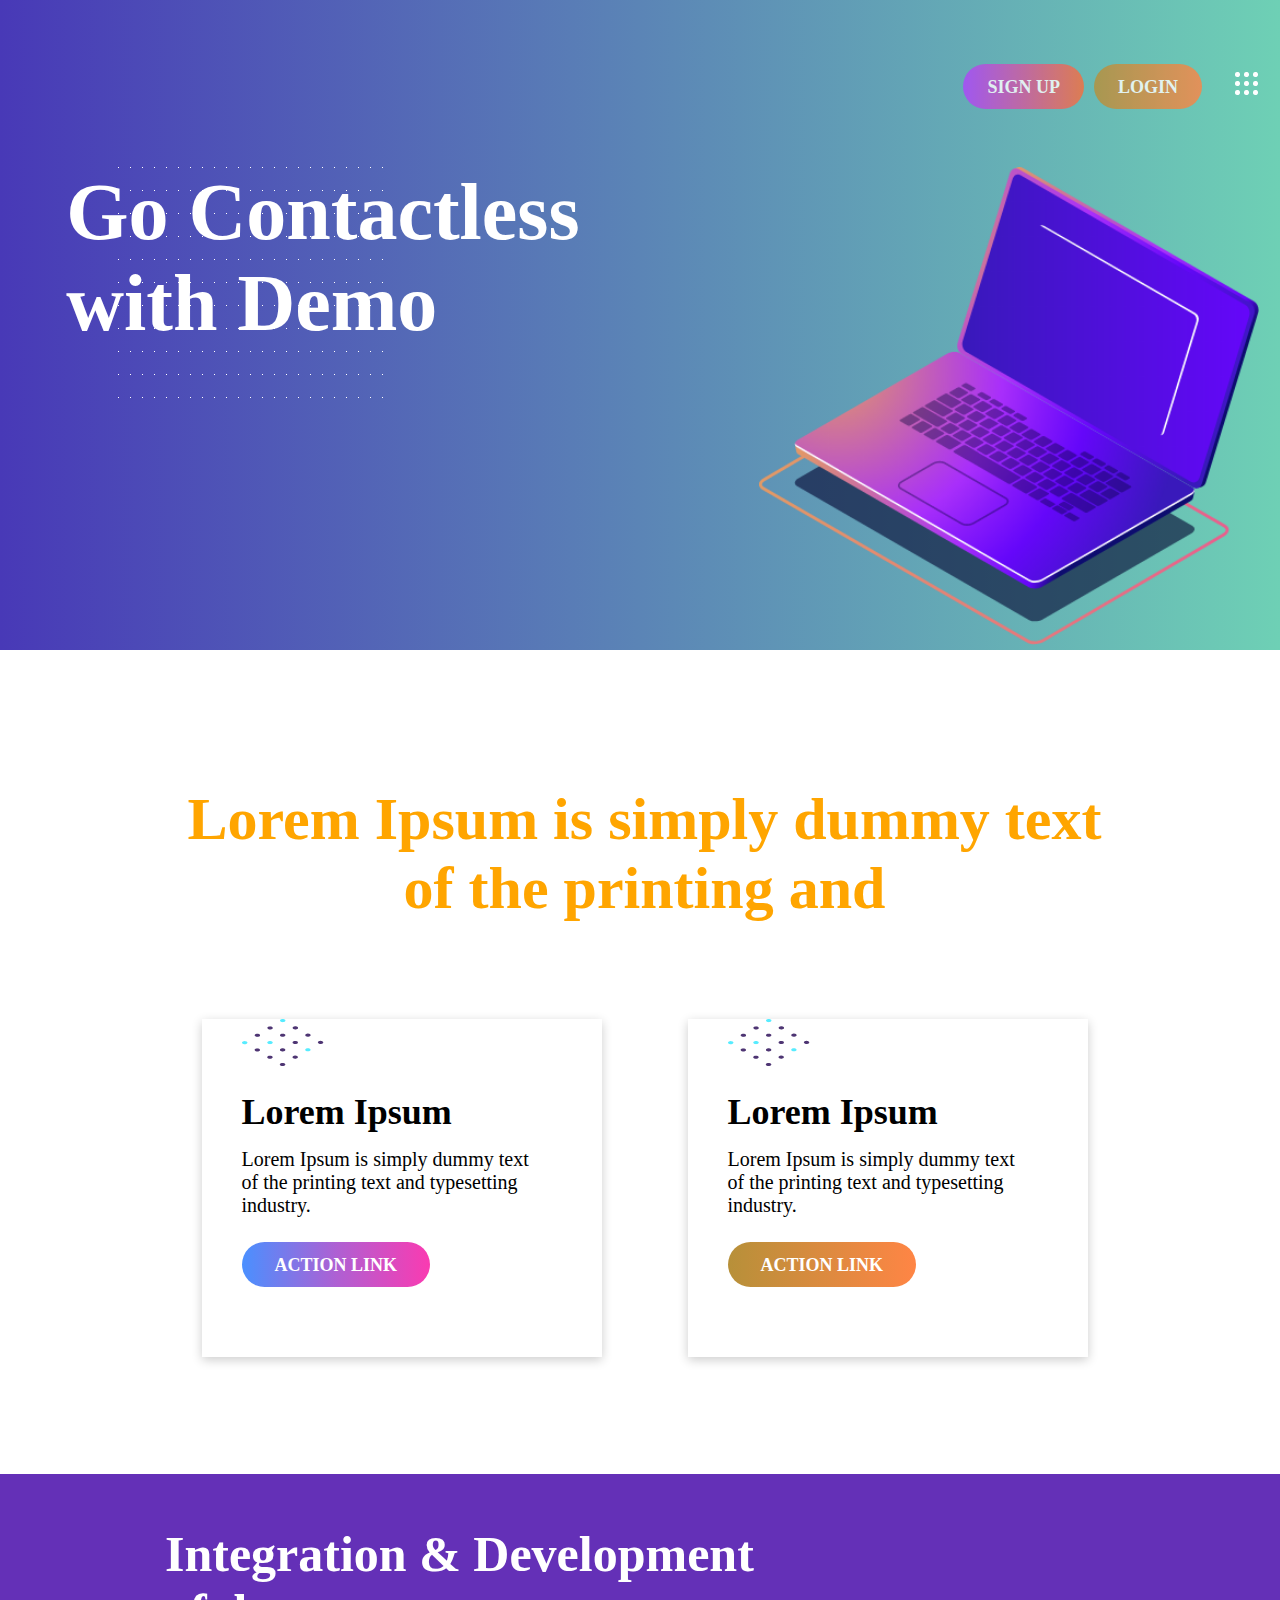
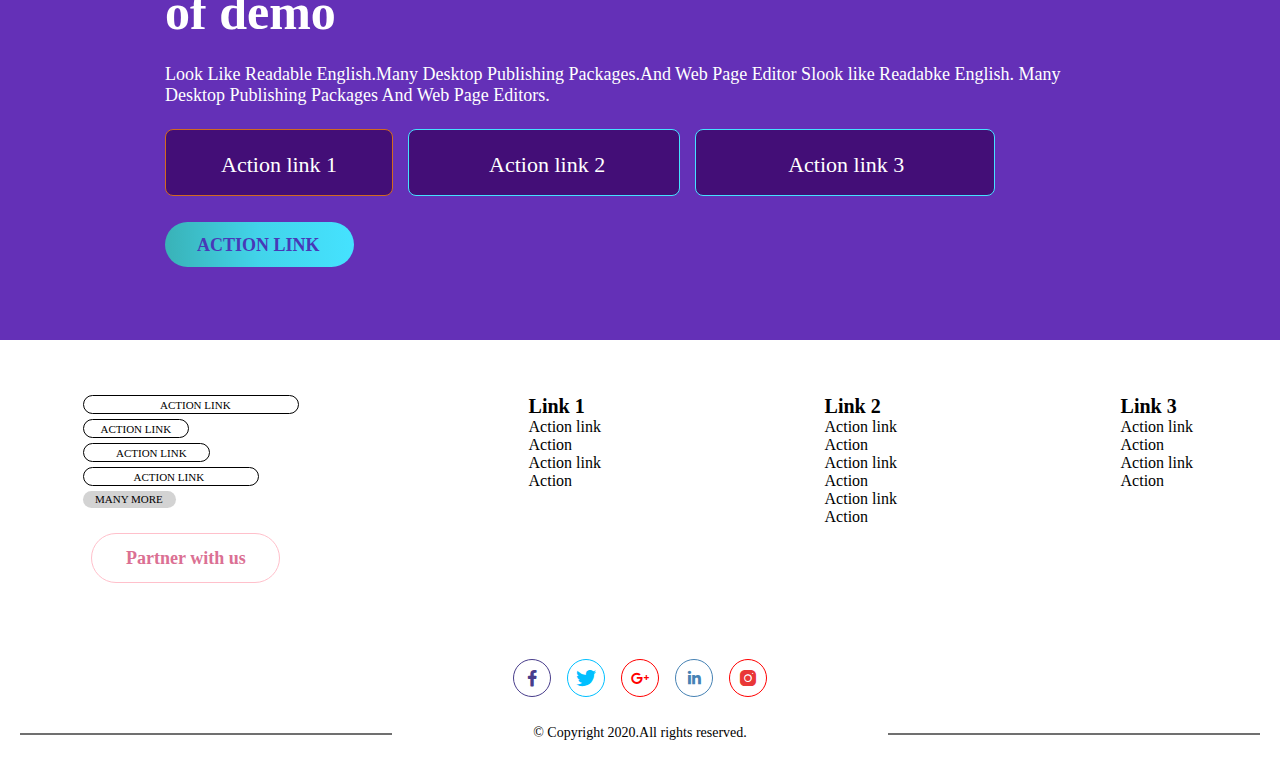
<file: index.html>
<!DOCTYPE html>
<html lang="en">

<head>
    <meta charset="UTF-8">
    <meta http-equiv="X-UA-Compatible" content="IE=edge">
    <meta name="viewport" content="width=device-width, initial-scale=1.0">
    <title>Document</title>
    <link rel="stylesheet" href="style.css">
    <link rel="stylesheet" href="MyIcons/style.css">

    <link rel="preconnect" href="https://fonts.googleapis.com">
    <link rel="preconnect" href="https://fonts.gstatic.com" crossorigin>
    <link href="https://fonts.googleapis.com/css2?family=Montserrat:wght@300;400;600;700&display=swap" rel="stylesheet">
</head>

<body>
    <header class="banner-section">
        <nav class="top-buttons-container">
            <button class="first-btn signup-btn">SIGN UP</button>
            <button class="first-btn login-btn">LOGIN</button>
            <a href="#"><img src="MyFiles/menu.png" alt="menu" class="menu"></a>
        </nav>
        <div class="heading-container">
            <h1 class="banner-heading">Go Contactless with Demo</h1>
            <img src="MyFiles/laptop.png" alt="laptop" class="laptop-img">
        </div>

    </header>
    <main>
        <section class="lorem-section">
            <h1 class="lorem-heading">Lorem Ipsum is simply dummy text of the printing and</h1>
            <div class="lorem-card-container">
                <div class="card-container card-1">
                    <img src="MyFiles/diamond.png" alt="diamond-dots">
                    <h1 class="card-heading">Lorem Ipsum</h1>
                    <p class="description">Lorem Ipsum is simply dummy text of the printing text and typesetting
                        industry.</p>
                    <button class="sec-action-link action-link1">ACTION LINK</button>
                </div>
                <div class="card-container card-2">
                    <img src="MyFiles/diamond.png" alt="diamond-dots">
                    <h1 class="card-heading">Lorem Ipsum</h1>
                    <p class="description">Lorem Ipsum is simply dummy text of the printing text and typesetting
                        industry.</p>
                    <button class="sec-action-link action-link2">ACTION LINK</button>
                </div>
            </div>
        </section>

        <section class="integration-section">
            <h1 class="integration-heading">Integration & Development of demo</h1>
            <p class="integration-description">Look Like Readable English.Many Desktop Publishing Packages.And Web Page
                Editor
                Slook like Readabke
                English.
                Many Desktop Publishing Packages And Web Page Editors.
            </p>
            <div class="integration-btn-container">
                <button class="btn btn1">Action link 1</button>
                <button class="btn btn2">Action link 2</button>
                <button class="btn btn3">Action link 3</button>
            </div>
            <button class="btn4">ACTION LINK</button>
        </section>

        <section class="links-section">
            <div class="links-section-container">
                <div class="links-btn-container">
                    <button class="sec-4-btn sec-4-btn1">ACTION LINK</button>
                    <button class="sec-4-btn sec-4-btn2">ACTION LINK</button>
                    <button class="sec-4-btn sec-4-btn3">ACTION LINK</button>
                    <button class="sec-4-btn sec-4-btn4">ACTION LINK</button>
                    <button class="sec-4-btn disabled-btn disabled">MANY MORE</button>
                    <div>
                        <button class="partner-btn pt1">Partner with us</button>
                    </div>
                </div>

                <div class="link-list1">
                    <h3 class="list-head">Link 1</h3>
                    <ul class="link-list">
                        <li><a href="#0" class="link-ele">Action link</a></li>
                        <li><a href="#0" class="link-ele">Action</a></li>
                        <li><a href="#0" class="link-ele">Action link</a></li>
                        <li><a href="#0" class="link-ele">Action</a></li>
                    </ul>

                </div>

                <div class="link-list2">
                    <h3 class="list-head">Link 2</h3>
                    <ul class="link-list">
                        <li><a href="#0" class="link-ele">Action link</a></li>
                        <li><a href="#0" class="link-ele">Action</a></li>
                        <li><a href="#0" class="link-ele">Action link</a></li>
                        <li><a href="#0" class="link-ele">Action</a></li>
                        <li><a href="#0" class="link-ele">Action link</a></li>
                        <li><a href="#0" class="link-ele">Action</a></li>
                    </ul>

                </div>
                <div class="link-list3">
                    <h3 class="list-head">Link 3</h3>
                    <ul class="link-list">
                        <li><a href="#0" class="link-ele">Action link</a></li>
                        <li><a href="#0" class="link-ele">Action</a></li>
                        <li><a href="#0" class="link-ele">Action link</a></li>
                        <li><a href="#0" class="link-ele">Action</a></li>
                    </ul>

                </div>
            </div>

            <div class="pt-container">
                <button class="partner-btn pt2">Partner with us</button>
            </div>

        </section>
    </main>
    <footer class="footer-section">
        <div class="icons-container">
            <a href="#0" class="icon-icons8-facebook-f icon icon-1"></a>
            <a href="#0" class="icon-icons8-twitter icon icon-2"></a>
            <a href="#0" class="icon-icons8-google-plus icon icon-3"></a>
            <a href="#0" class="icon-icons8-linkedin-2 icon icon-4"></a>
            <a href="#0" class="icon-icons8-instagram icon icon-5"></a>
        </div>

        <div class="copyright">
            <span class="copy">&copy Copyright 2020.All rights reserved.</span>
        </div>
    </footer>


</body>

</html>
</file>
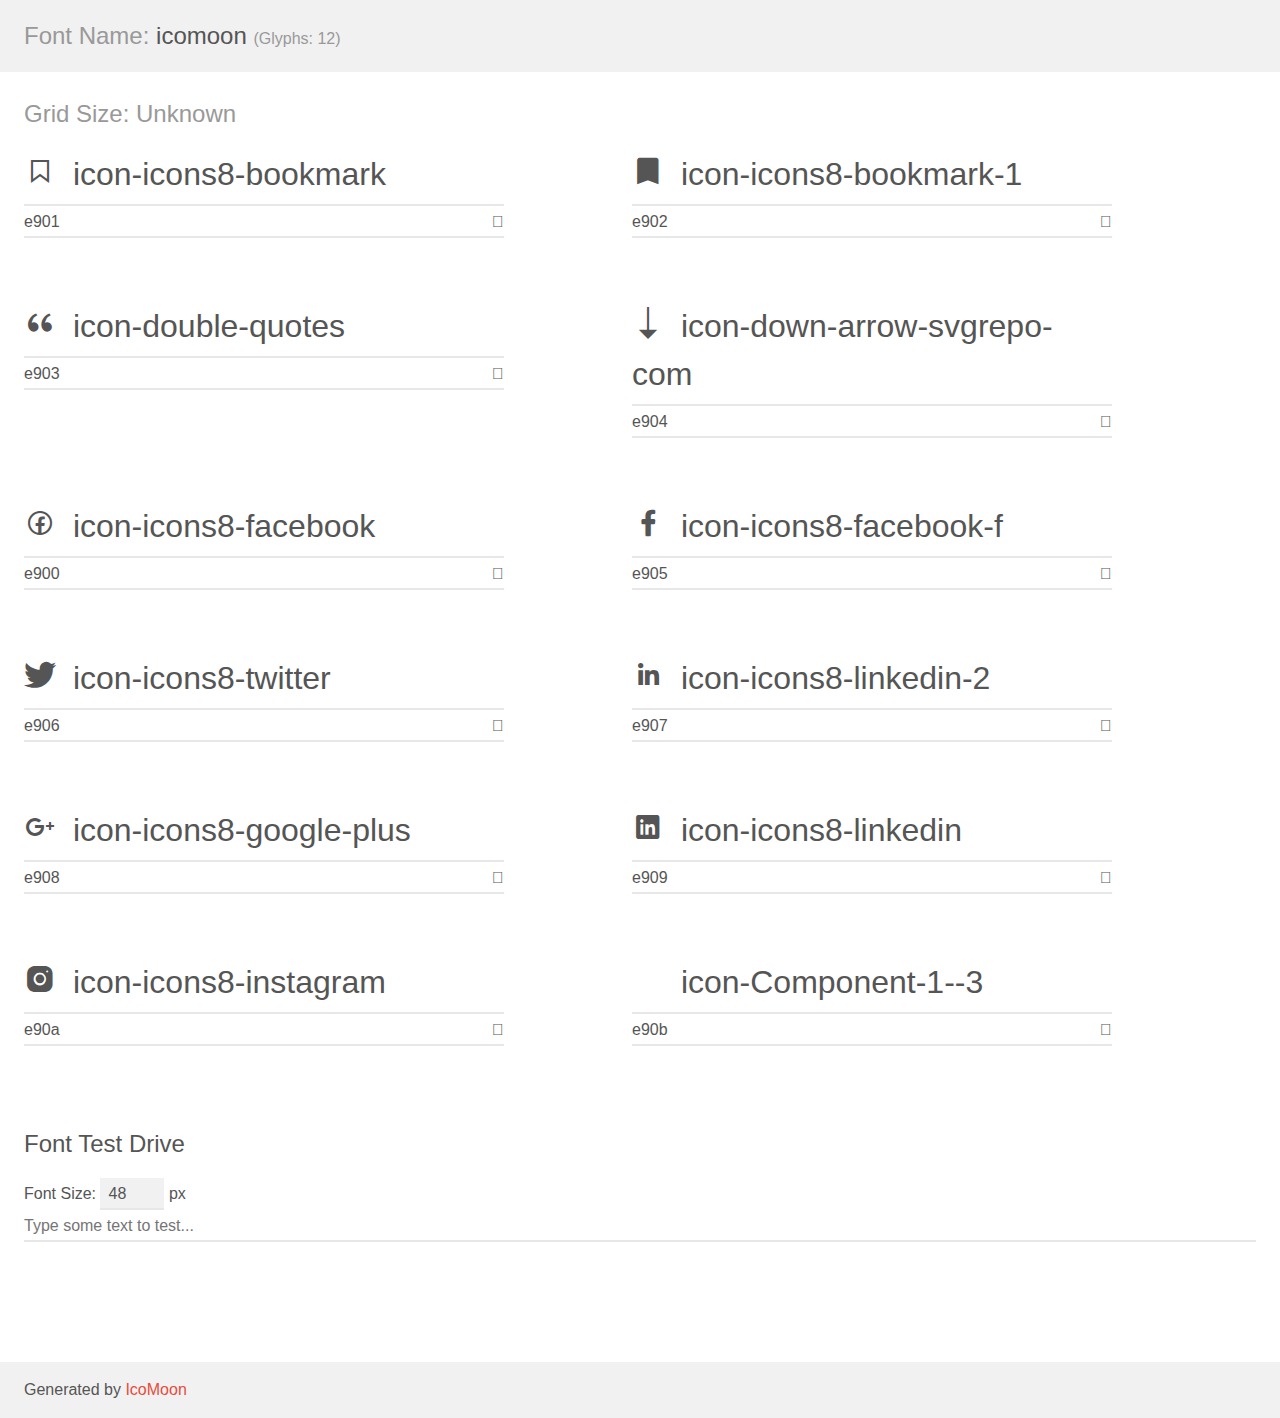
<file: MyIcons/demo.html>
<!doctype html>
<html>
<head>
    <meta charset="utf-8">
    <title>IcoMoon Demo</title>
    <meta name="description" content="An Icon Font Generated By IcoMoon.io">
    <meta name="viewport" content="width=device-width, initial-scale=1">
    <link rel="stylesheet" href="demo-files/demo.css">
    <link rel="stylesheet" href="style.css"></head>
<body>
    <div class="bgc1 clearfix">
        <h1 class="mhmm mvm"><span class="fgc1">Font Name:</span> icomoon <small class="fgc1">(Glyphs:&nbsp;12)</small></h1>
    </div>
    <div class="clearfix mhl ptl">
        <h1 class="mvm mtn fgc1">Grid Size: Unknown</h1>
        <div class="glyph fs1">
            <div class="clearfix bshadow0 pbs">
                <span class="icon-icons8-bookmark"></span>
                <span class="mls"> icon-icons8-bookmark</span>
            </div>
            <fieldset class="fs0 size1of1 clearfix hidden-false">
                <input type="text" readonly value="e901" class="unit size1of2" />
                <input type="text" maxlength="1" readonly value="&#xe901;" class="unitRight size1of2 talign-right" />
            </fieldset>
            <div class="fs0 bshadow0 clearfix hidden-true">
                <span class="unit pvs fgc1">liga: </span>
                <input type="text" readonly value="" class="liga unitRight" />
            </div>
        </div>
        <div class="glyph fs1">
            <div class="clearfix bshadow0 pbs">
                <span class="icon-icons8-bookmark-1"></span>
                <span class="mls"> icon-icons8-bookmark-1</span>
            </div>
            <fieldset class="fs0 size1of1 clearfix hidden-false">
                <input type="text" readonly value="e902" class="unit size1of2" />
                <input type="text" maxlength="1" readonly value="&#xe902;" class="unitRight size1of2 talign-right" />
            </fieldset>
            <div class="fs0 bshadow0 clearfix hidden-true">
                <span class="unit pvs fgc1">liga: </span>
                <input type="text" readonly value="" class="liga unitRight" />
            </div>
        </div>
        <div class="glyph fs1">
            <div class="clearfix bshadow0 pbs">
                <span class="icon-double-quotes"></span>
                <span class="mls"> icon-double-quotes</span>
            </div>
            <fieldset class="fs0 size1of1 clearfix hidden-false">
                <input type="text" readonly value="e903" class="unit size1of2" />
                <input type="text" maxlength="1" readonly value="&#xe903;" class="unitRight size1of2 talign-right" />
            </fieldset>
            <div class="fs0 bshadow0 clearfix hidden-true">
                <span class="unit pvs fgc1">liga: </span>
                <input type="text" readonly value="" class="liga unitRight" />
            </div>
        </div>
        <div class="glyph fs1">
            <div class="clearfix bshadow0 pbs">
                <span class="icon-down-arrow-svgrepo-com"></span>
                <span class="mls"> icon-down-arrow-svgrepo-com</span>
            </div>
            <fieldset class="fs0 size1of1 clearfix hidden-false">
                <input type="text" readonly value="e904" class="unit size1of2" />
                <input type="text" maxlength="1" readonly value="&#xe904;" class="unitRight size1of2 talign-right" />
            </fieldset>
            <div class="fs0 bshadow0 clearfix hidden-true">
                <span class="unit pvs fgc1">liga: </span>
                <input type="text" readonly value="" class="liga unitRight" />
            </div>
        </div>
        <div class="glyph fs1">
            <div class="clearfix bshadow0 pbs">
                <span class="icon-icons8-facebook"></span>
                <span class="mls"> icon-icons8-facebook</span>
            </div>
            <fieldset class="fs0 size1of1 clearfix hidden-false">
                <input type="text" readonly value="e900" class="unit size1of2" />
                <input type="text" maxlength="1" readonly value="&#xe900;" class="unitRight size1of2 talign-right" />
            </fieldset>
            <div class="fs0 bshadow0 clearfix hidden-true">
                <span class="unit pvs fgc1">liga: </span>
                <input type="text" readonly value="" class="liga unitRight" />
            </div>
        </div>
        <div class="glyph fs1">
            <div class="clearfix bshadow0 pbs">
                <span class="icon-icons8-facebook-f"></span>
                <span class="mls"> icon-icons8-facebook-f</span>
            </div>
            <fieldset class="fs0 size1of1 clearfix hidden-false">
                <input type="text" readonly value="e905" class="unit size1of2" />
                <input type="text" maxlength="1" readonly value="&#xe905;" class="unitRight size1of2 talign-right" />
            </fieldset>
            <div class="fs0 bshadow0 clearfix hidden-true">
                <span class="unit pvs fgc1">liga: </span>
                <input type="text" readonly value="" class="liga unitRight" />
            </div>
        </div>
        <div class="glyph fs1">
            <div class="clearfix bshadow0 pbs">
                <span class="icon-icons8-twitter"></span>
                <span class="mls"> icon-icons8-twitter</span>
            </div>
            <fieldset class="fs0 size1of1 clearfix hidden-false">
                <input type="text" readonly value="e906" class="unit size1of2" />
                <input type="text" maxlength="1" readonly value="&#xe906;" class="unitRight size1of2 talign-right" />
            </fieldset>
            <div class="fs0 bshadow0 clearfix hidden-true">
                <span class="unit pvs fgc1">liga: </span>
                <input type="text" readonly value="" class="liga unitRight" />
            </div>
        </div>
        <div class="glyph fs1">
            <div class="clearfix bshadow0 pbs">
                <span class="icon-icons8-linkedin-2"></span>
                <span class="mls"> icon-icons8-linkedin-2</span>
            </div>
            <fieldset class="fs0 size1of1 clearfix hidden-false">
                <input type="text" readonly value="e907" class="unit size1of2" />
                <input type="text" maxlength="1" readonly value="&#xe907;" class="unitRight size1of2 talign-right" />
            </fieldset>
            <div class="fs0 bshadow0 clearfix hidden-true">
                <span class="unit pvs fgc1">liga: </span>
                <input type="text" readonly value="" class="liga unitRight" />
            </div>
        </div>
        <div class="glyph fs1">
            <div class="clearfix bshadow0 pbs">
                <span class="icon-icons8-google-plus"></span>
                <span class="mls"> icon-icons8-google-plus</span>
            </div>
            <fieldset class="fs0 size1of1 clearfix hidden-false">
                <input type="text" readonly value="e908" class="unit size1of2" />
                <input type="text" maxlength="1" readonly value="&#xe908;" class="unitRight size1of2 talign-right" />
            </fieldset>
            <div class="fs0 bshadow0 clearfix hidden-true">
                <span class="unit pvs fgc1">liga: </span>
                <input type="text" readonly value="" class="liga unitRight" />
            </div>
        </div>
        <div class="glyph fs1">
            <div class="clearfix bshadow0 pbs">
                <span class="icon-icons8-linkedin"></span>
                <span class="mls"> icon-icons8-linkedin</span>
            </div>
            <fieldset class="fs0 size1of1 clearfix hidden-false">
                <input type="text" readonly value="e909" class="unit size1of2" />
                <input type="text" maxlength="1" readonly value="&#xe909;" class="unitRight size1of2 talign-right" />
            </fieldset>
            <div class="fs0 bshadow0 clearfix hidden-true">
                <span class="unit pvs fgc1">liga: </span>
                <input type="text" readonly value="" class="liga unitRight" />
            </div>
        </div>
        <div class="glyph fs1">
            <div class="clearfix bshadow0 pbs">
                <span class="icon-icons8-instagram"></span>
                <span class="mls"> icon-icons8-instagram</span>
            </div>
            <fieldset class="fs0 size1of1 clearfix hidden-false">
                <input type="text" readonly value="e90a" class="unit size1of2" />
                <input type="text" maxlength="1" readonly value="&#xe90a;" class="unitRight size1of2 talign-right" />
            </fieldset>
            <div class="fs0 bshadow0 clearfix hidden-true">
                <span class="unit pvs fgc1">liga: </span>
                <input type="text" readonly value="" class="liga unitRight" />
            </div>
        </div>
        <div class="glyph fs1">
            <div class="clearfix bshadow0 pbs">
                <span class="icon-Component-1--3"></span>
                <span class="mls"> icon-Component-1--3</span>
            </div>
            <fieldset class="fs0 size1of1 clearfix hidden-false">
                <input type="text" readonly value="e90b" class="unit size1of2" />
                <input type="text" maxlength="1" readonly value="&#xe90b;" class="unitRight size1of2 talign-right" />
            </fieldset>
            <div class="fs0 bshadow0 clearfix hidden-true">
                <span class="unit pvs fgc1">liga: </span>
                <input type="text" readonly value="" class="liga unitRight" />
            </div>
        </div>
    </div>

    <!--[if gt IE 8]><!-->
    <div class="mhl clearfix mbl">
        <h1>Font Test Drive</h1>
        <label>
            Font Size: <input id="fontSize" type="number" class="textbox0 mbm"
            min="8" value="48" />
            px
        </label>
        <input id="testText" type="text" class="phl size1of1 mvl"
        placeholder="Type some text to test..." value=""/>
        <div id="testDrive" class="icon-" style="font-family: icomoon">&nbsp;
        </div>
    </div>
    <!--<![endif]-->
    <div class="bgc1 clearfix">
        <p class="mhl">Generated by <a href="https://icomoon.io/app">IcoMoon</a></p>
    </div>

    <script src="demo-files/demo.js"></script>
</body>
</html>
</file>
<file: style.css>
*{
    box-sizing:border-box;
    padding:0;
    margin:0;
}
.banner-section{
    background-image: linear-gradient(to left,#6ED0B5,#4839B7);
    background-size:cover;
    padding:50px 0px 100px 45px;
    width:100%;
    height:650px;
}

.top-buttons-container{
    display:flex;
    justify-content: flex-end;
    align-items:center;
}
.first-btn{
    padding:13px 24px 11px 24px;
    border-radius:2rem;
    border-width:0px;
    font-family:"Poppins";
    font-weight:700;
    color:white;
    font-size:18px;
    margin-right:10px;
    opacity:80%;
    cursor:pointer;
}
.signup-btn{
    background-image: linear-gradient(to right,#AF43FF,#FA6E3B);  
}
.login-btn{
    background-image: linear-gradient(to right,#B79039,#FF8545);
}
.menu{
    font-size:30px;
    cursor:pointer;
}
.menu:hover{
    background:lightgray;
    transition:2s;
    border-radius:2rem;
}

.banner-heading{
    font-family:"Poppins";
    font-weight:700;
    color:white;
    font-size:80px;
    max-width:650px;
    position:relative;
}
.banner-heading::before{
    content:"";
    position:absolute;
    background: url("MyFiles/dots.png") no-repeat;
    left:8%;
    top:0;
    width:50%;
    height:50%;
}
.heading-container{
    display:flex;
    flex-direction:row;
    justify-content: space-around;
    padding-top:45px;
}
.laptop-img{
   
    width:500px;
    object-fit:contain;
}
.lorem-section{
    
    width:100%;
    padding:135px 156px 0px 165px;    
}
.card-heading{
  font-family: "Poppins";
  font-weight: 700;
  font-size:36px;
  padding:20px 0px 0px 0px;
  margin-bottom:15px;
  
}
.description{
    font-family: "Poppins";
    font-family: 400;
    font-size:20px;   
}
.lorem-card-container{
    display:flex;
    flex-direction:row;
    justify-content: center;
    
}

.lorem-heading{
    padding:0px 0px 96px 0px;
    text-align:center;
    display:flex;
    justify-content: center;;
    color:orange;
    font-family: "Poppins";
    font-weight:700;
    font-size:60px;
    
}
.card-container{
    box-shadow:0 3px 10px rgb(0 0 0 / 0.2);
    padding:0px 61px 70px 40px;
    max-width:400px;
    
}
.card-1{
    margin:0px 43px 117px 0px;
}
.card-2{
    margin:0px 0px 117px 43px;
}
.sec-action-link{
    border-radius:25px;
    padding:13px 33px 11px 33px;
    border-width:0px;
    color:white;
    font-family:"Poppins";
    font-size:18px;
    font-weight:700;
    margin:25px 0px 0px 0px;
    cursor:pointer;
}
.action-link1{
    background-image: linear-gradient(to right,#4A90FF,#AE60D3,#FA3BB1);
}
.action-link2{
    background-image: linear-gradient(to right,#B79039,#FF8545);
    
}
.integration-section{
    background-color: #6430B7;   
    color:white;
    padding:51px 199px 0px 165px;
    
}
.integration-heading{
    font-family:"Poppins";
    font-weight:700;
    font-size:50px;
    max-width:600px;
    margin:0px 0px 23px 0px;
    
}
.integration-description{
    font-family:"Poppins";
    font-weight:400;
    font-size:18px;
    
}
.integration-btn-container{
    display:flex;
    flex-wrap:wrap;
}

.btn{
    margin:23px 15px 26px 0px;
    border-radius: 8px;
    color:white;
    font-family:"Poppins";
    font-weight:400;
    font-size:22px;
    cursor:pointer;
    
}
.btn1{
    border:1px solid chocolate;
    background-color: #430E77;  
    padding:22px 55px 17px 55px;
}   
.btn2{
    border:1px solid #45E2FF;
    background-color: #430E77;
    padding:22px 74px 17px 80px;
}

.btn3{
    border:1px solid #45E2FF;
    background-color: #430E77;
    padding:22px 90px 17px 92px;
}
.btn4{
    background-image:linear-gradient(to right,#39B2B7,#42D4EA,#45E2FF);
    border-radius:2rem;
    border-width:0px;
    padding:13px 34px 11px 32px;
    color:#4839B7;
    font-family:"Poppins";
    font-weight:700;
    font-size:18px;
    margin:0px 0px 73px 0px;
    cursor:pointer;
}
.links-section{
    padding:45px 77px 58px 73px;
    margin:10px;
}
.links-section-container{
    display:flex;
    flex-direction:row;
    justify-content: space-between;
}
.link-list{
    list-style-type: none;
    padding-left:0;
}

.links-btn-container{
    display:flex;
    flex-direction:row;
    flex-wrap:wrap;
    max-width:20%;

}


.sec-4-btn{
    border-radius:2rem;
    border:1px solid black;
    margin-bottom:5px;
    margin-right:5px;
    font-family:"Poppins";
    font-weight:400;
    font-size:11px;
    background:transparent;
    cursor:pointer;
}

.sec-4-btn1{
    padding:2.5px 67px 2.5px 76px;
}
.sec-4-btn2{
    padding:2.5px 16.5px 2.5px 16.5px;
}
.sec-4-btn3{
    padding:2.5px 22px 2.5px 32px;
}
.sec-4-btn4{
    padding:2.5px 53.5px 2.5px 49.5px;
}

.list-head{
    font-family:"Poppins";
    font-weight:700;
    font-size:20px;
}
.link-ele{
    text-decoration:none;
    color:black;
    font-family:"Poppins";
    font-weight:400;
    font-size:16px;
}

.partner-btn{
    color:palevioletred;
    border:1px solid pink;
    border-radius:2rem;
    background:white;
    margin-left:8px;
    margin-top:20px;
    font-family:"Poppins";
    font-weight:700;
    font-size: 18px;
    padding:14px 33px 13px 34px;
    cursor:pointer;
}
.sec-4-btn:hover{
    cursor:pointer;
    background-color:purple;
    color:white
    
}
.disabled{
    cursor:pointer;
    pointer-events: none;
    background-color:lightgray ;
    border-width:0px;
    padding:2px 13px 3px 12px;
}
.icons-container{
    display:flex;
    justify-content:center;
}
.copy{
    display:inline-block;
    max-width:400px;
}
.copyright{
    font-size: 14px;
    color: black;
    font-family: "Poppins";
    text-align: center;
    position: relative;
    margin:20px;
   
}
.copyright::before{
    content: "";
    width: 30%;
    height:2px;
    background: #707070;
    position: absolute;
    left: 0;
    top:50%;
   
}
.copyright::after{
    content: "";
    width: 30%;
    height:2px;
    background: #707070;
    position: absolute;
    right: 0;
    top:50%;
}
.icon{
    border-radius:40px; 
    padding:8px;
    font-size:20px;
    margin:8px;
    text-decoration: none;
}
.icon-1{
    border:1px solid #483D8B;
    color:#483D8B;   
}
.icon-2{
    border:1px solid #00BFFF;
    color:#00BFFF;
}
.icon-3{
    border:1px solid red;
    color:red;
}
.icon-4{
    border:1px solid #4682B4;
    color:#4682B4;
    
}
.icon-5{
    border:1px solid red;
    color:rgb(233,55,55);
}

@media only screen and (min-width:1250px){
    .pt2{
        display:none;
    }
   
}
@media (min-width:1025px) and (max-width:1249px){
    .pt2{
        display:none;
    }
    .banner-heading{
        font-size:75px;
    }
    .banner-section{
        padding:40px 25px 8px 40px;
    }
    .lorem-heading{
        font-size:65px;
    }
    .integration-section{
        padding:20px 25px 10px 120px;
    }
    .integration-heading{
        font-size:50px;
    }
    .links-btn-container{
        max-width:25%;
    }
}

@media (min-width:769px) and (max-width:1024px){
    .heading-container{
        display: flex;
        flex-direction:row;
        justify-content: center;
    }
    .banner-section{
        padding:40px 10px 8px 35px;
    }
    .banner-heading{
        font-size:38px;
    }
    .banner-heading::before{
        width:40%;
        height:35%
    }
    .lorem-section{
        padding:30px 15px 5px 14px;
    }
    .lorem-heading{
        font-size:35px;
    }
    .lorem-container{
        display:flex;
        justify-content:center;
    }
    .description{
        font-size:20px;
    }
    .card-heading{
        font-size:25px;
    }
    .card-1{
        margin:0px 20px 10px 15px;
    }
    .card-2{
        margin:0px 10px 10px 20px;
    }
    .integration-section{
        padding:10px 30px 10px 60px;
    }
    .integration-heading{
        font-size:35px;
        max-width:50%;
    }
    .integration-description{
        font-size:16px;
        margin-bottom:23px;
    }
    .integration-btn-container{
        display:flex;
        flex-wrap: wrap;
    }
    .btn{
        margin:23px 15px 26px 0px;
        border-radius: 8px;
        color:white;
        font-family:"Poppins";
        font-weight:400;
        font-size:22px;
        cursor:pointer;
        
    }
    .btn1{
        border:1px solid chocolate;
        background-color: #430E77;  
        padding:22px 45px 17px 50px;
    }   
    .btn2{
        border:1px solid #45E2FF;
        background-color: #430E77;
        padding:22px 64px 17px 70px;
    }
    
    .btn3{
        border:1px solid #45E2FF;
        background-color: #430E77;
        padding:22px 80px 17px 82px;
    }
    /*.btn1{
        border:1px solid chocolate;
        background-color: #430E77;
        
        padding:22px 35px 17px 45px;
    }   
    .btn2{
        border:1px solid #45E2FF;
        background-color: #430E77;
        padding:22px 45px 17px 50px;
    }
    
    .btn3{
        border:1px solid #45E2FF;
        background-color: #430E77;
        padding:22px 50px 17px 54px;
    }*/
    .links-section{
        padding:20px 15px 15px 15px;
    }
    .links-btn-container{
        display:flex;
        flex-flow:row wrap;
        max-width:219px;
    }
    .btn{
        font-size:14px;
    }
    .pt2{
        display:none;
    }
}

@media only screen and (max-width:768px){
    .heading-container{
        display:flex;
        flex-direction:column;
        align-items:center;
    }
    .banner-section{
        padding:20px 5px 0px 20px;
    }
    .banner-heading{
        font-size:30px;
    }
    .banner-heading::before{
        width:60%;
        height:140%;
    }
    .first-btn{
        padding:8px 15px 8px 15px;
        font-size: 14px;
    }
    
    
    .laptop-img{
        width:290px;
        margin:40px 5px 20px 0px;
    }
    .lorem-section{
        padding:35px 20px 20px 20px;
    }
    .lorem-heading{
        font-size: 30px;
    }
    .lorem-card-container{
        display:flex;
        flex-direction:column;
        align-items: center;
    }
    .card-heading{
        font-size:24px;
    }
    .description{
        font-size:16px;
    }
    .card-1{
        margin:0px 0px 25px 5px ;
    }
    .card-2{
        margin:0px 0px 25px 5px ;
    }
    .sec-action-link{
        padding:8px 12px 8px 14px;
        font-size:12px;
    }
    .integration-section{
        padding:25px 10px 10px 25px;
    }
    .integration-heading{
        font-size:30px;
    }
    .integration-description{
        font-size:15px;
        padding:10px 0px 10px 0px;
    }
    .integration-btn-container{
        display:flex;
        flex-direction:row;
        flex-wrap: wrap;
        
    }
    .btn{
        font-size:13px;
    }
    .btn1{
        padding:6px 20px 8px 25px;
        margin:7px 15px 15px 0px;

    }
    .btn2{
        padding:6px 25px 8px 30px;
        margin:7px 15px 15px 0px;
    }
    .btn3{
        padding:6px 28px 8px 35px;
        margin:7px 15px 15px 0px;
    }
    .btn4{
        font-size:15px;
        padding:8px 14px 8px 15px;
    }
    .pt1{
        display:none;
    }
    .links-section{
        padding:15px 10px 5px 10px;
    }
    
    .links-section-container{
        display:flex;
        flex-direction:column;
        align-items:center;
        
        
        
    }
    .links-btn-container{
        display:flex;
        flex-flow:row wrap;
        justify-content:center;
        max-width:300px;
    }
    .sec-4-btn4{
        padding:2px 13px 2px 12px;
    }
    .list-head{
        font-size:18px;
        margin:5px 0px 5px 0px;
    }
    .link-ele{
        font-size:12px;
    }
    .pt-container{
        text-align: center;
    }
    .copy{
        max-width:100px;
    }


}
</file>
<file: MyIcons/style.css>
@font-face {
  font-family: 'icomoon';
  src:  url('fonts/icomoon.eot?jpb8ks');
  src:  url('fonts/icomoon.eot?jpb8ks#iefix') format('embedded-opentype'),
    url('fonts/icomoon.ttf?jpb8ks') format('truetype'),
    url('fonts/icomoon.woff?jpb8ks') format('woff'),
    url('fonts/icomoon.svg?jpb8ks#icomoon') format('svg');
  font-weight: normal;
  font-style: normal;
  font-display: block;
}

[class^="icon-"], [class*=" icon-"] {
  /* use !important to prevent issues with browser extensions that change fonts */
  font-family: 'icomoon' !important;
  speak: never;
  font-style: normal;
  font-weight: normal;
  font-variant: normal;
  text-transform: none;
  line-height: 1;

  /* Better Font Rendering =========== */
  -webkit-font-smoothing: antialiased;
  -moz-osx-font-smoothing: grayscale;
}

.icon-icons8-bookmark:before {
  content: "\e901";
}
.icon-icons8-bookmark-1:before {
  content: "\e902";
}
.icon-double-quotes:before {
  content: "\e903";
}
.icon-down-arrow-svgrepo-com:before {
  content: "\e904";
}
.icon-icons8-facebook:before {
  content: "\e900";
}
.icon-icons8-facebook-f:before {
  content: "\e905";
}
.icon-icons8-twitter:before {
  content: "\e906";
}
.icon-icons8-linkedin-2:before {
  content: "\e907";
}
.icon-icons8-google-plus:before {
  content: "\e908";
}
.icon-icons8-linkedin:before {
  content: "\e909";
}
.icon-icons8-instagram:before {
  content: "\e90a";
}
.icon-Component-1--3:before {
  content: "\e90b";
  color: #fff;
}
</file>
<file: MyIcons/demo-files/demo.css>
body {
  padding: 0;
  margin: 0;
  font-family: sans-serif;
  font-size: 1em;
  line-height: 1.5;
  color: #555;
  background: #fff;
}
h1 {
  font-size: 1.5em;
  font-weight: normal;
}
small {
  font-size: .66666667em;
}
a {
  color: #e74c3c;
  text-decoration: none;
}
a:hover, a:focus {
  box-shadow: 0 1px #e74c3c;
}
.bshadow0, input {
  box-shadow: inset 0 -2px #e7e7e7;
}
input:hover {
  box-shadow: inset 0 -2px #ccc;
}
input, fieldset {
  font-family: sans-serif;
  font-size: 1em;
  margin: 0;
  padding: 0;
  border: 0;
}
input {
  color: inherit;
  line-height: 1.5;
  height: 1.5em;
  padding: .25em 0;
}
input:focus {
  outline: none;
  box-shadow: inset 0 -2px #449fdb;
}
.glyph {
  font-size: 16px;
  width: 15em;
  padding-bottom: 1em;
  margin-right: 4em;
  margin-bottom: 1em;
  float: left;
  overflow: hidden;
}
.liga {
  width: 80%;
  width: calc(100% - 2.5em);
}
.talign-right {
  text-align: right;
}
.talign-center {
  text-align: center;
}
.bgc1 {
  background: #f1f1f1;
}
.fgc1 {
  color: #999;
}
.fgc0 {
  color: #000;
}
p {
  margin-top: 1em;
  margin-bottom: 1em;
}
.mvm {
  margin-top: .75em;
  margin-bottom: .75em;
}
.mtn {
  margin-top: 0;
}
.mtl, .mal {
  margin-top: 1.5em;
}
.mbl, .mal {
  margin-bottom: 1.5em;
}
.mal, .mhl {
  margin-left: 1.5em;
  margin-right: 1.5em;
}
.mhmm {
  margin-left: 1em;
  margin-right: 1em;
}
.mls {
  margin-left: .25em;
}
.ptl {
  padding-top: 1.5em;
}
.pbs, .pvs {
  padding-bottom: .25em;
}
.pvs, .pts {
  padding-top: .25em;
}
.unit {
  float: left;
}
.unitRight {
  float: right;
}
.size1of2 {
  width: 50%;
}
.size1of1 {
  width: 100%;
}
.clearfix:before, .clearfix:after {
  content: " ";
  display: table;
}
.clearfix:after {
  clear: both;
}
.hidden-true {
  display: none;
}
.textbox0 {
  width: 3em;
  background: #f1f1f1;
  padding: .25em .5em;
  line-height: 1.5;
  height: 1.5em;
}
#testDrive {
  display: block;
  padding-top: 24px;
  line-height: 1.5;
}
.fs0 {
  font-size: 16px;
}
.fs1 {
  font-size: 32px;
}
</file>
